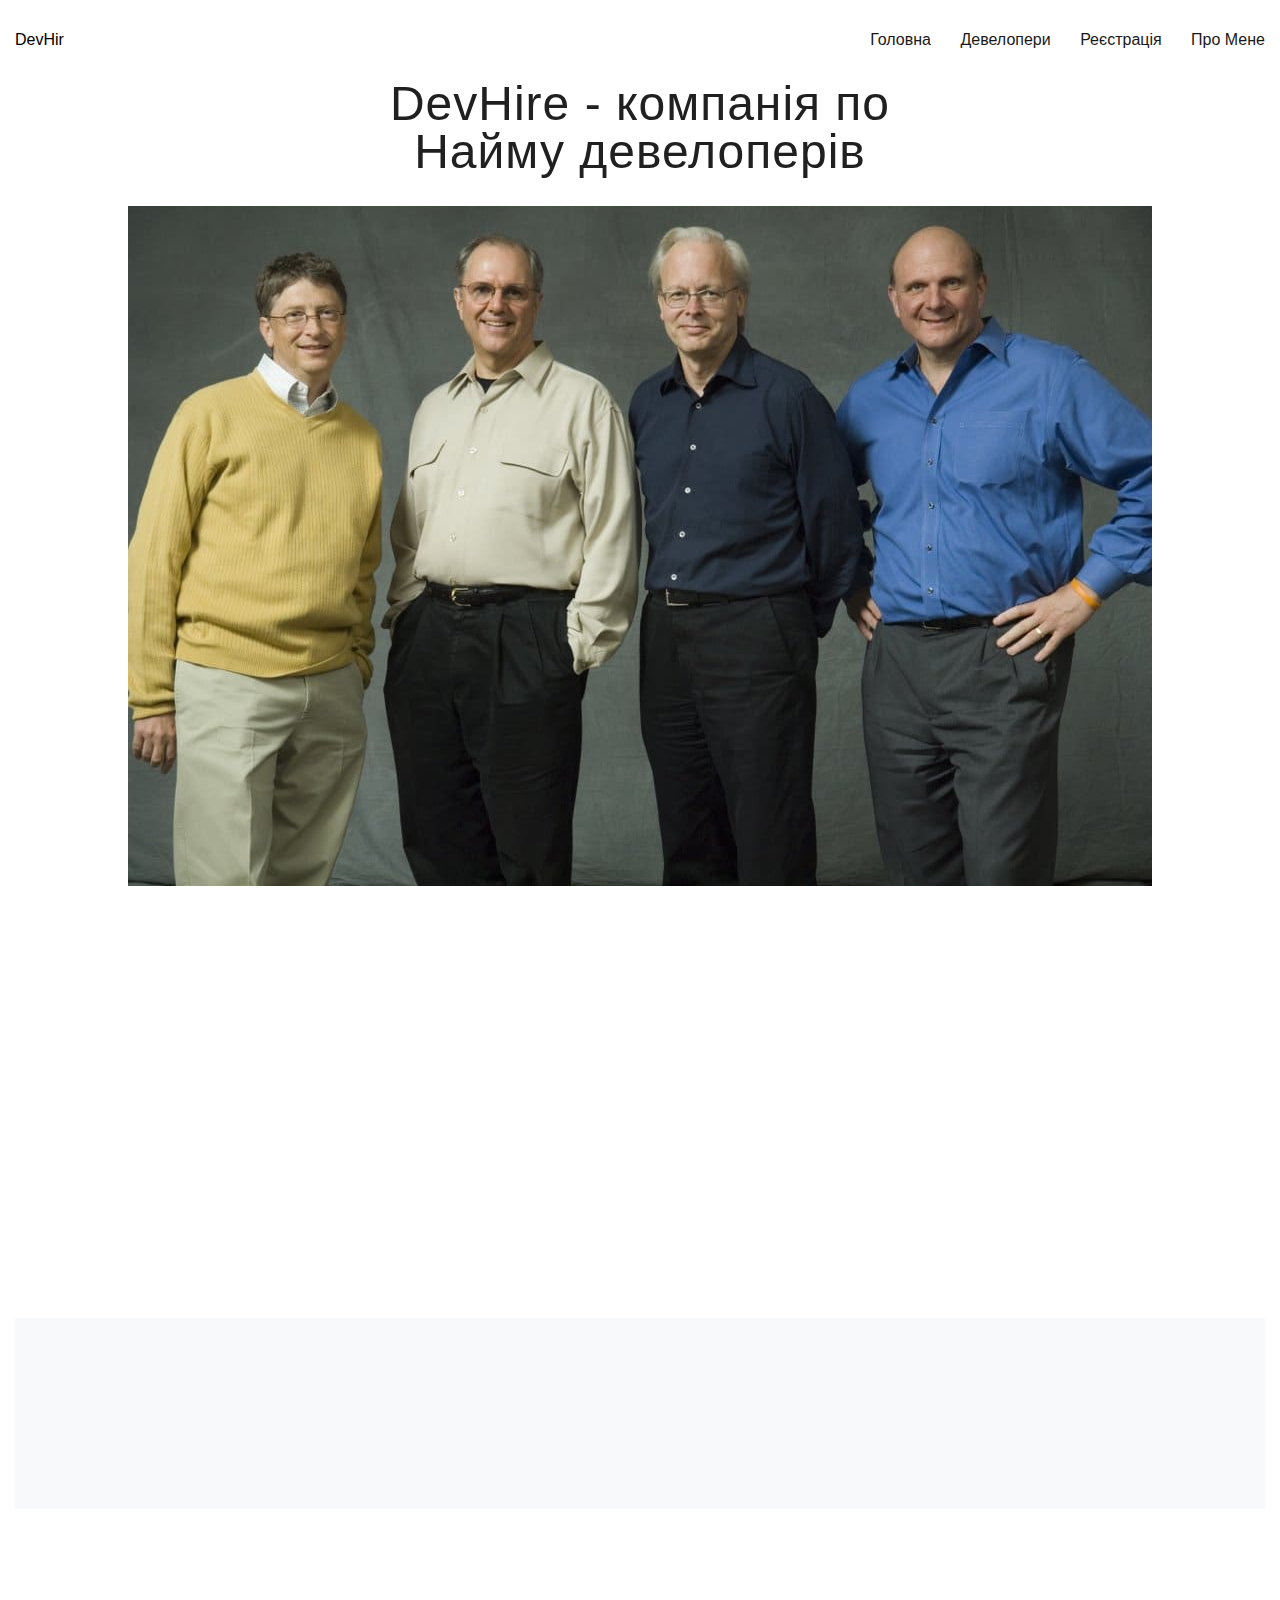
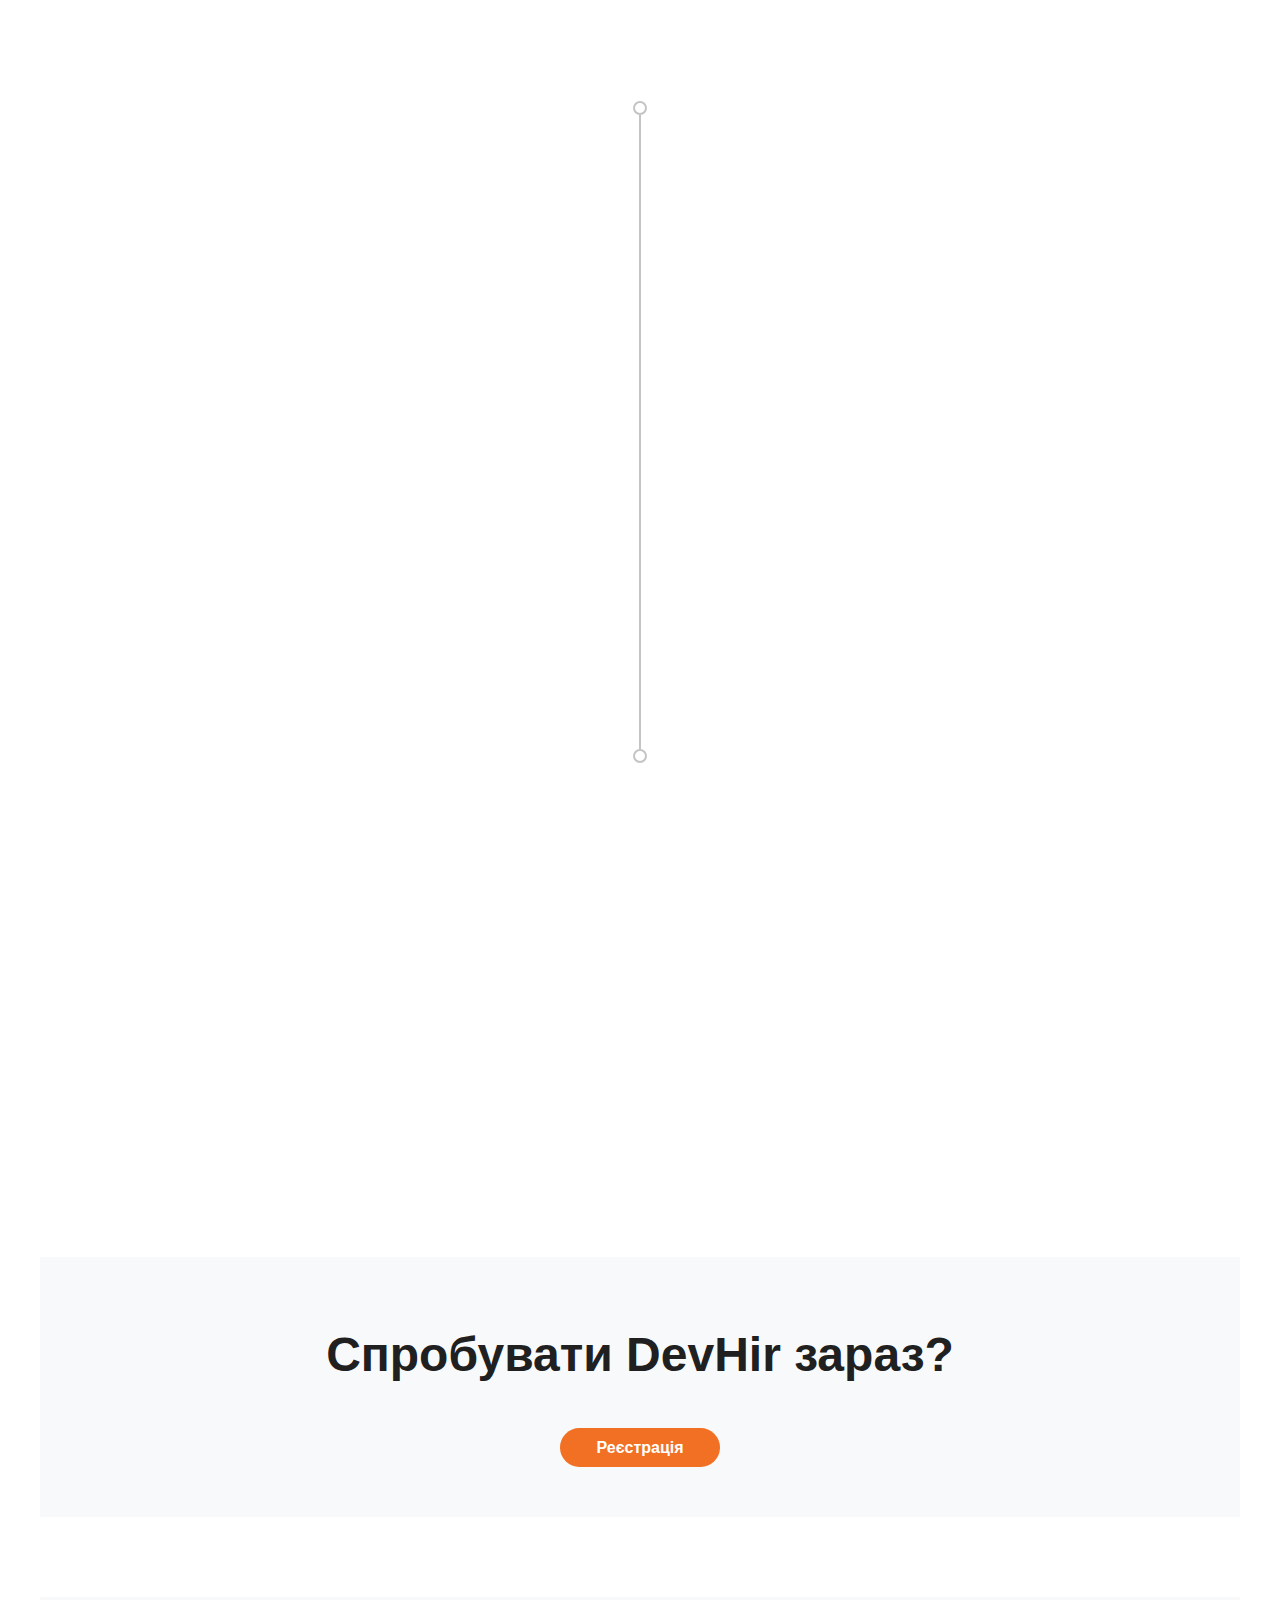
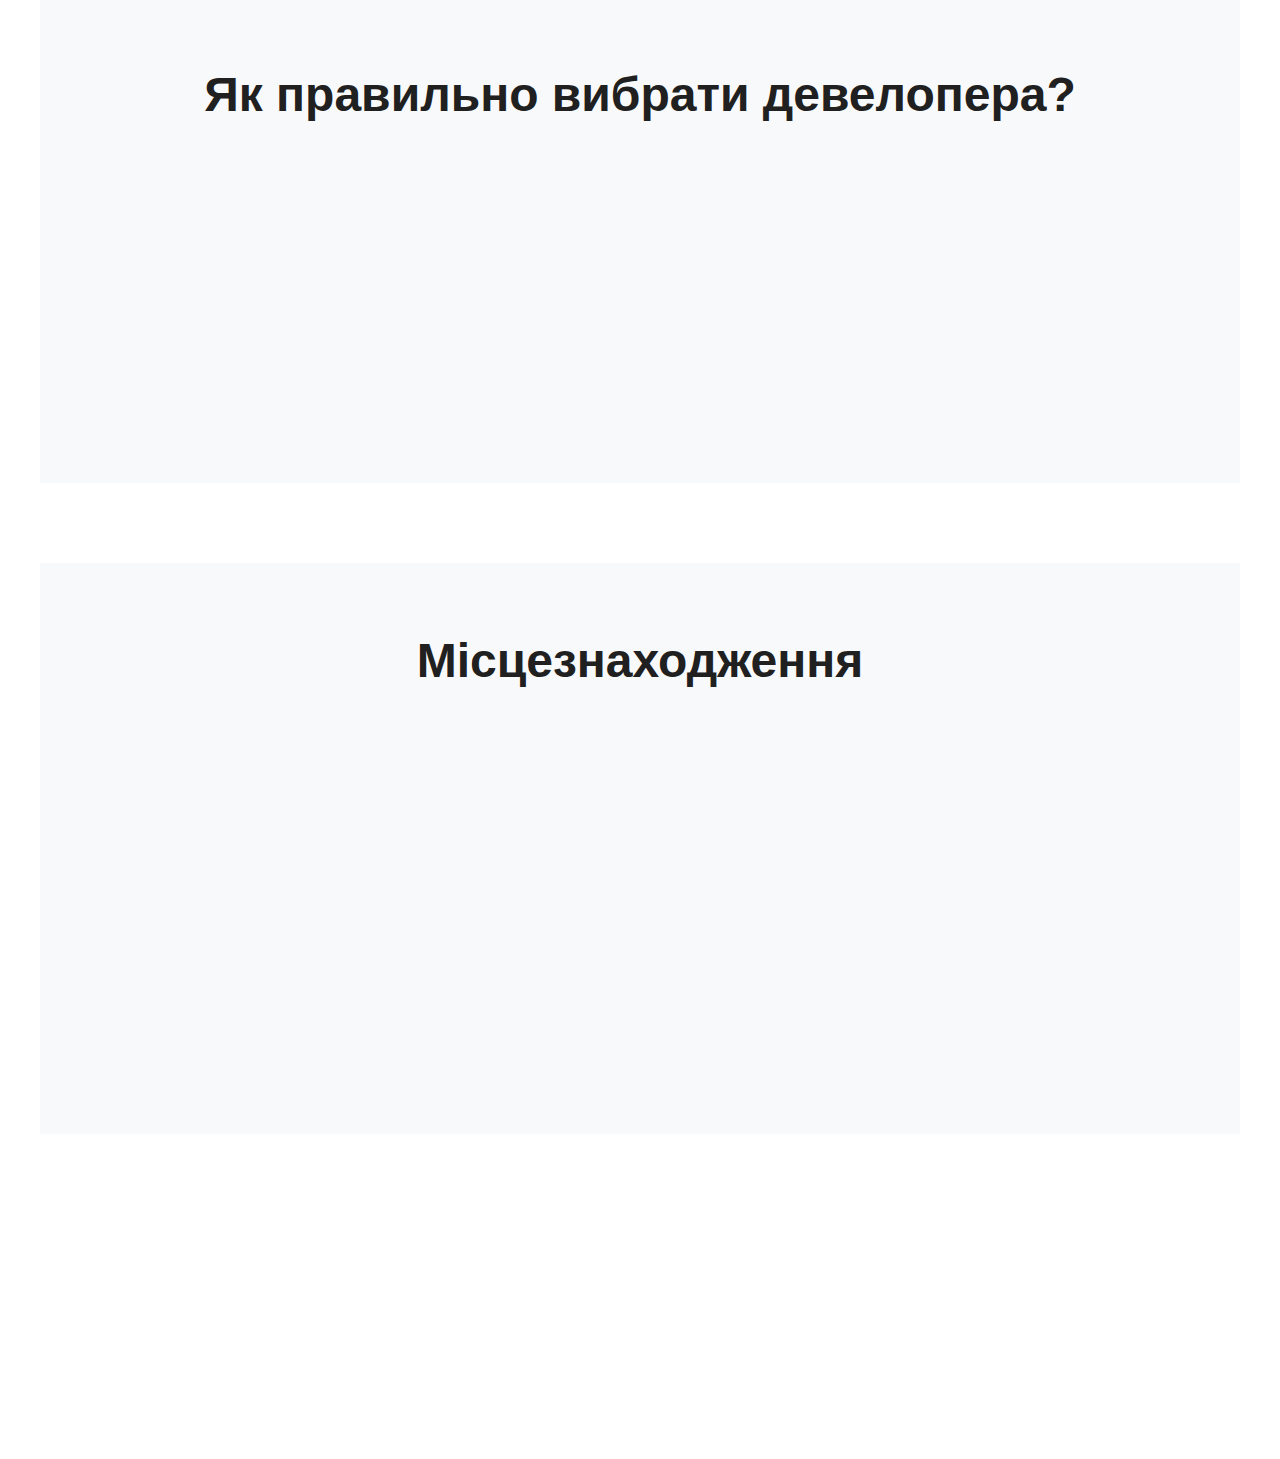
<file: index.html>
<html lang="en">
<head>
  <meta charset="UTF-8">
  <meta name="viewport" content="width=device-width, initial-scale=1.0">
  <link rel="shortcut icon" href="./images/favicon.png" type="image/png">
  <link rel="stylesheet" href="https://maxcdn.bootstrapcdn.com/bootstrap/4.0.0/css/bootstrap.min.css" integrity="sha384-Gn5384xqQ1aoWXA+058RXPxPg6fy4IWvTNh0E263XmFcJlSAwiGgFAW/dAiS6JXm" crossorigin="anonymous">
  <link href="https://unpkg.com/aos@2.3.1/dist/aos.css" rel="stylesheet">
  <link rel="stylesheet" href="https://stackpath.bootstrapcdn.com/font-awesome/4.7.0/css/font-awesome.min.css">
  <link rel="stylesheet" href="./css/reset.css">
  <link rel="stylesheet" href="./css/style.css">
  <title>DevHire</title>
</head>
<body>
  <header class="header">
    <div class="app-header" data-aos="fade-down">
      <nav class="nav">
        <span class="nav__logo"><a href="index.html">DevHir</a></span>
        <ul class="nav__list">
          <a
            href="index.html"
            class="list-item"
          >
            Головна
          </a>
          <a
            href="developers.html"
            class="list-item"
          >
            Девелопери
          </a>
          <a
            href="register.html"
            class="list-item"
          >
            Реєстрація
          </a>
          <a
            href="Information.html"
            class="list-item"
          >
          Про Мене
          </a>
        </ul>
      </nav>
    </div>
  </header>

  <div class="about">
    <section class="cover-section">
      <h2 class="cover-section__title main-title" data-aos="fade-up">
        DevHire - компанія по
        <br>
        Найму девелоперів
      </h2>
      <img
        src="./images/our-team.jpg"
        alt="Our team"
        class="cover-section__image"
      >
    </section>
    <section class="about-section" data-aos="fade-up">
      <h1 class="about-section__title section-title">
        Про нашу фірму
      </h1>
      <span class="about-section__description">
        Компанія заснована в 2010 році. Назва означає «найвищий талант», і вона була започаткована як віртуальна компанія без спеціалізованих офісів.
        Ми отримав понад 1 мільйон доларів доходу до того часу. Зараз ми переїхали до Будапешта, щоб отримати доступ до розробників програмного забезпечення
        з меншою кількістю можливостей працевлаштування, ніж у Сполучених Штатах.
      </span>
    </section>
    <section class="achievements-section">
      <h2 class="achievements-section__title section-title" data-aos="fade-up">
        <span class="bold">DevHire</span> в числах
      </h2>
      <div class="achievements-wrapper">
        <div class="achievements">
          <div class="achievement" data-aos="fade-left" data-aos-delay="150">
            <img
              src="./images/ofices.jpeg"
              alt="Offices"
              class="achievement__icon"
            >
            <p class="achievement__result">
              24
            </p>
            <p class="achievement__name">
              Офіси
            </p>
          </div>
          <div class="achievement" data-aos="fade-left" data-aos-delay="250">
            <img
              src="./images/team.jpeg"
              alt="Team"
              class="achievement__icon"
            >
            <p class="achievement__result">
              175+
            </p>
            <p class="achievement__name">
              Команд
            </p>
          </div>
          <div class="achievement" data-aos="fade-left" data-aos-delay="350">
            <img
              src="./images/clients.jpeg"
              alt="Clients"
              class="achievement__icon"
            >
            <p class="achievement__result">
              450+
            </p>
            <p class="achievement__name">
              Клієнтів
            </p>
          </div>
          <div class="achievement" data-aos="fade-left" data-aos-delay="450">
            <img
              src="./images/partners.jpg"
              alt="Partners"
              class="achievement__icon"
            >
            <p class="achievement__result">
              600+
            </p>
            <p class="achievement__name">
              Партнерів
            </p>
          </div>
          <div class="achievement" data-aos="fade-left" data-aos-delay="550">
            <img
              src="./images/developers.jpg"
              alt="Developers"
              class="achievement__icon"
            >
            <p class="achievement__result">
              12,000
            </p>
            <p class="achievement__name">
              Девелоперів
            </p>
          </div>
        </div>
      </div>
    </section>
    <section class="history-section">
      <h2 class="history-section__title section-title" data-aos="fade-up">
        Наша історія
      </h2>
      <div class="history-section__container">
        <div class="history-timeline">
          <div class="history-timeline__line"></div>
          <div class="history-timeline__item" data-aos="fade-left" data-aos-delay="150">
            <div class="timeline-year">
              2010
            </div>
            <ul class="timeline-list">
              <li class="timeline-list__item">
                <div class="item-text">
                  Заснування компанії
                </div>
              </li>
            </ul>
          </div>
          <div class="history-timeline__item history-timeline__item--right" data-aos="fade-right" data-aos-delay="250">
            <div class="timeline-year">
              2014
            </div>
            <ul class="timeline-list">
              <li class="timeline-list__item">
                <div class="item-text">
                  Першість компанії в Forbs
                </div>
              </li>
            </ul>
          </div>
          <div class="history-timeline__item" data-aos="fade-left" data-aos-delay="350">
            <div class="timeline-year">
              2017
            </div>
            <ul class="timeline-list">
              <li class="timeline-list__item">
                <div class="item-text">
                  Чисельність команди перевищила 12,000 осіб
                </div>
              </li>
            </ul>
          </div>
          <div class="history-timeline__item history-timeline__item--right" data-aos="fade-right" data-aos-delay="450">
            <div class="timeline-year">
              2019
            </div>
            <ul class="timeline-list">
              <li class="timeline-list__item">
                <div class="item-text">
                  Отримали визнання на Microsoft open presentation
                </div>
              </li>
            </ul>
          </div>
        </div>
      </div>
    </section>
    <section class="investors-section">
      <h2 class="investors-section__title section-title" data-aos="fade-up">
        Наші інвестори
      </h2>
      <div class="investors-list">
        <div class="investors-list__item" data-aos="fade-left" data-aos-delay="100">
          <img
            src="./images/combinarot.jpg"
            alt="YCombinator"
            class="company-logo"
          >
        </div>
        <div class="investors-list__item" data-aos="fade-left" data-aos-delay="200">
          <img
            src="./images/google.jpg"
            alt="Google"
            class="company-logo"
          >
        </div>
        <div class="investors-list__item" data-aos="fade-left" data-aos-delay="300">
          <img
            src="./images/apple.png"
            alt="Apple"
            class="company-logo"
          >
        </div>
      </div>
    </section>
    <section class="try-section">
      <div class="inner">
        <span class="inner__title">
          <strong>Спробувати DevHir зараз?</strong>
        </span>
        <a
          href="/register.html"
          class="build-button"
          target="_blank"
        >
          Реєстрація
        </a>
      </div>
    </section>
    <section class="try-section">
      <div class="inner">
        <span class="inner__title">
          <strong>Як правильно вибрати девелопера?</strong>
        </span>
        <iframe width="560" height="315" src="https://www.youtube.com/embed/0LDXBCNkiV8" frameborder="0" allow="accelerometer; autoplay; encrypted-media; gyroscope; picture-in-picture" allowfullscreen></iframe>
      </div>
    </section>
    <section class="try-section">
      <div class="inner">
        <span class="inner__title">
          <strong>Місцезнаходження</strong>
        </span>
        <div style="width: 100%">
          <iframe
            width="800px"
            height="400"
            src="https://maps.google.com/maps?width=100%&amp;height=600&amp;hl=en&amp;q=%D0%A3%D0%B3%D0%BE%D1%80%D1%89%D0%B8%D0%BD%D0%B0+(DevHir)&amp;ie=UTF8&amp;t=&amp;z=7&amp;iwloc=B&amp;output=embed"
            frameborder="0"
            scrolling="no"
            marginheight="0"
            marginwidth="0">
              <a href="https://www.maps.ie/draw-radius-circle-map/">km radius map</a>
          </iframe>
        </div>
      </div>
    </section>
  </div>

  <footer class="footer">
    <div class="app-footer" data-aos="fade-up">
      <div class="app-footer__social">
        <i class="fa fa-facebook"></i>
        <i class="fa fa-twitter"></i>
        <i class="fa fa-google"></i>
      </div>
      <span>
        ©2020 DevHir
      </span>
    </div>
  </footer>

  <script src="https://maxcdn.bootstrapcdn.com/bootstrap/4.0.0/js/bootstrap.min.js" integrity="sha384-JZR6Spejh4U02d8jOt6vLEHfe/JQGiRRSQQxSfFWpi1MquVdAyjUar5+76PVCmYl" crossorigin="anonymous"></script>
  <script src="https://unpkg.com/aos@2.3.1/dist/aos.js"></script>
</body>

<script>
  AOS.init();
</script>
</file>
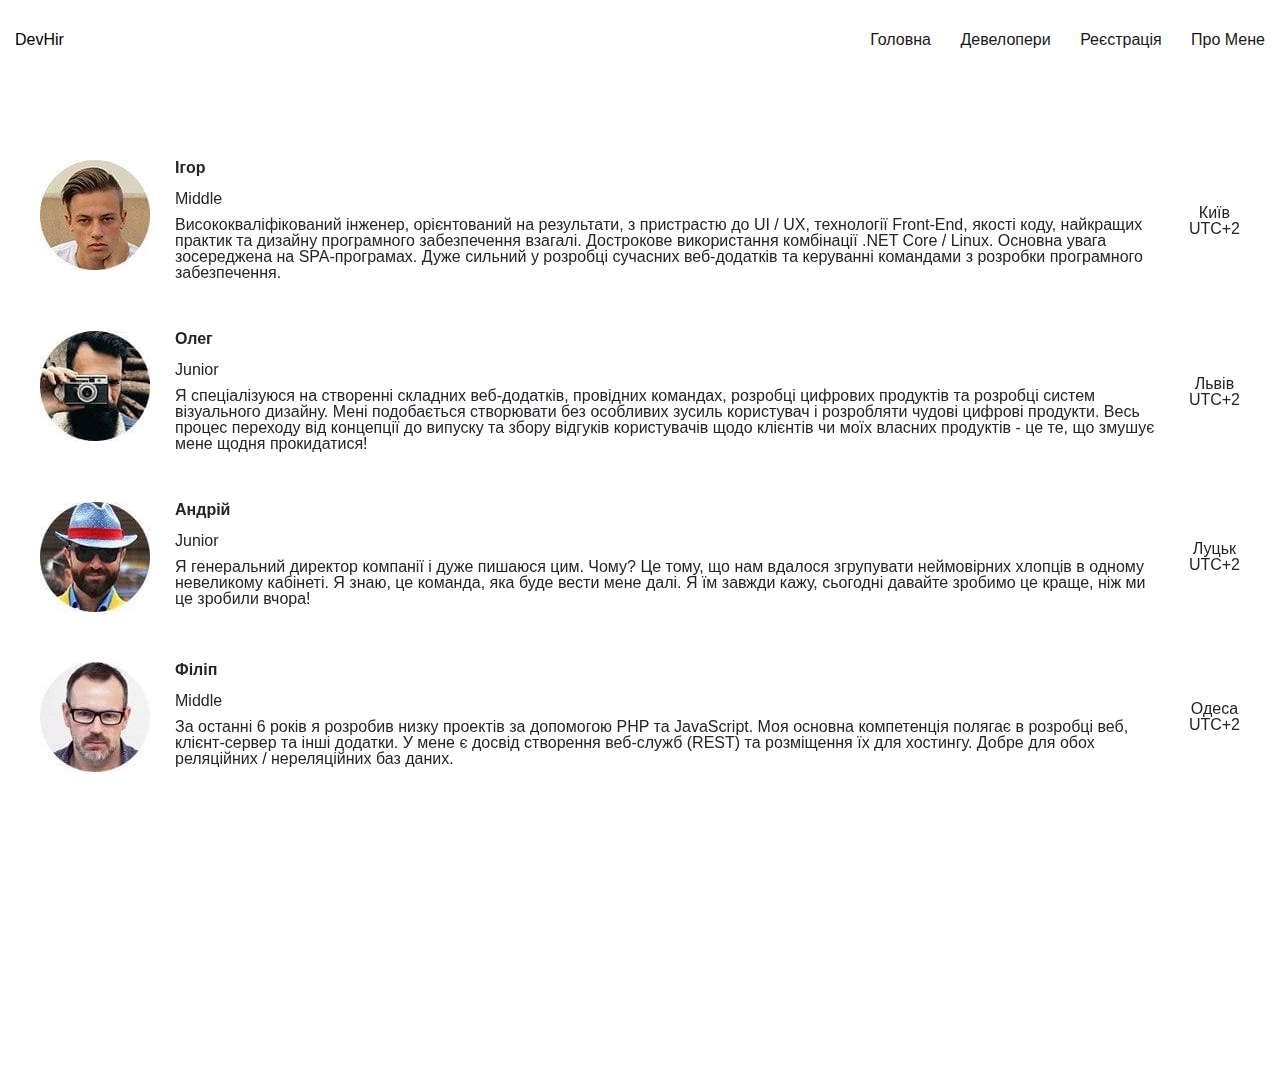
<file: developers.html>
<html lang="en">
<head>
  <meta charset="UTF-8">
  <meta name="viewport" content="width=device-width, initial-scale=1.0">
  <link rel="shortcut icon" href="./images/favicon.png" type="image/png">
  <link rel="stylesheet" href="https://maxcdn.bootstrapcdn.com/bootstrap/4.0.0/css/bootstrap.min.css" integrity="sha384-Gn5384xqQ1aoWXA+058RXPxPg6fy4IWvTNh0E263XmFcJlSAwiGgFAW/dAiS6JXm" crossorigin="anonymous">
  <link href="https://unpkg.com/aos@2.3.1/dist/aos.css" rel="stylesheet">
  <link rel="stylesheet" href="https://stackpath.bootstrapcdn.com/font-awesome/4.7.0/css/font-awesome.min.css">
  <link rel="stylesheet" href="./css/reset.css">
  <link rel="stylesheet" href="./css/style.css">
  <link rel="stylesheet" href="./css/developers.css">
  <title>DevHire</title>
</head>
<body>
  <header class="header">
    <div class="app-header" data-aos="fade-down">
      <nav class="nav">
        <span class="nav__logo"><a href="index.html">DevHir</a></span>
        <ul class="nav__list">
          <a
            href="index.html"
            class="list-item"
          >
            Головна
          </a>
          <a
            href="developers.html"
            class="list-item"
          >
            Девелопери
          </a>
          <a
            href="register.html"
            class="list-item"
          >
            Реєстрація
          </a>
          <a
          href="Information.html"
          class="list-item"
          >
          Про Мене
         </a>
        </ul>
      </nav>
    </div>
  </header>

  <div class="developers-card">
    <div class="developer-card" data-aos="fade-top" data-aos-delay="150">
      <div class="left-box">
        <img src="./images/dev-1.jpg" alt="dev1" class="left-box__image">
      </div>
      <div class="center-box">
        <p class="developer__name">Ігор</p>
        <p class="developer__senjority">Middle</p>
        <p class="developer__description">
          Висококваліфікований інженер, орієнтований на результати, з пристрастю до UI / UX, технології Front-End, якості коду, найкращих практик та дизайну програмного забезпечення взагалі.
          Дострокове використання комбінації .NET Core / Linux. Основна увага зосереджена на SPA-програмах. Дуже сильний у розробці сучасних веб-додатків та керуванні командами з
          розробки програмного забезпечення.
        </p>
      </div>
      <div class="right-box">
        <p class="developer__local">Київ</p>
        <p class="developer__timezone">UTC+2</p>
      </div>
    </div>

    <div class="developer-card" data-aos="fade-top" data-aos-delay="300">
      <div class="top-box">
        <img src="./images/dev-2.jpg" alt="dev2" class="left-box__image">
      </div>
      <div class="center-box">
        <p class="developer__name">Олег</p>
        <p class="developer__senjority">Junior</p>
        <p class="developer__description">
          Я спеціалізуюся на створенні складних веб-додатків, провідних командах, розробці цифрових продуктів та розробці систем візуального дизайну.
          Мені подобається створювати без особливих зусиль користувач і розробляти чудові цифрові продукти. Весь процес переходу від концепції до випуску та збору
          відгуків користувачів щодо клієнтів чи моїх власних продуктів - це те, що змушує мене щодня прокидатися!
        </p>
      </div>
      <div class="right-box">
        <p class="developer__local">Львів</p>
        <p class="developer__timezone">UTC+2</p>
      </div>
    </div>

    <div class="developer-card" data-aos="fade-top" data-aos-delay="450">
      <div class="left-box">
        <img src="./images/dev-3.jpg" alt="dev3" class="left-box__image">
      </div>
      <div class="center-box">
        <p class="developer__name">Андрій</p>
        <p class="developer__senjority">Junior</p>
        <p class="developer__description">
          Я генеральний директор компанії і дуже пишаюся цим. Чому? Це тому, що нам вдалося згрупувати неймовірних хлопців в одному невеликому кабінеті.
          Я знаю, це команда, яка буде вести мене далі. Я їм завжди кажу, сьогодні давайте зробимо це краще, ніж ми це зробили вчора!
        </p>
      </div>
      <div class="right-box">
        <p class="developer__local">Луцьк</p>
        <p class="developer__timezone">UTC+2</p>
      </div>
    </div>

    <div class="developer-card" data-aos="fade-top" data-aos-delay="600">
      <div class="left-box">
        <img src="./images/dev-4.jpg" alt="dev4" class="left-box__image">
      </div>
      <div class="center-box">
        <p class="developer__name">Філіп</p>
        <p class="developer__senjority">Middle</p>
        <p class="developer__description">
          За останні 6 років я розробив низку проектів за допомогою PHP та JavaScript. Моя основна компетенція полягає в розробці веб, клієнт-сервер та інші додатки.
          У мене є досвід створення веб-служб (REST) та розміщення їх для хостингу. Добре для обох реляційних / нереляційних баз даних.
        </p>
      </div>
      <div class="right-box">
        <p class="developer__local">Одеса</p>
        <p class="developer__timezone">UTC+2</p>
      </div>
    </div>
  </div>

  <footer class="footer">
    <div class="app-footer" data-aos="fade-up">
      <div class="app-footer__social">
        <i class="fa fa-facebook"></i>
        <i class="fa fa-twitter"></i>
        <i class="fa fa-google"></i>
      </div>
      <span>
        ©2020 DevHir
      </span>
    </div>
  </footer>
  
  <script src="https://maxcdn.bootstrapcdn.com/bootstrap/4.0.0/js/bootstrap.min.js" integrity="sha384-JZR6Spejh4U02d8jOt6vLEHfe/JQGiRRSQQxSfFWpi1MquVdAyjUar5+76PVCmYl" crossorigin="anonymous"></script>
  <script src="https://unpkg.com/aos@2.3.1/dist/aos.js"></script>
</body>

<script>
  AOS.init();
</script>
</file>
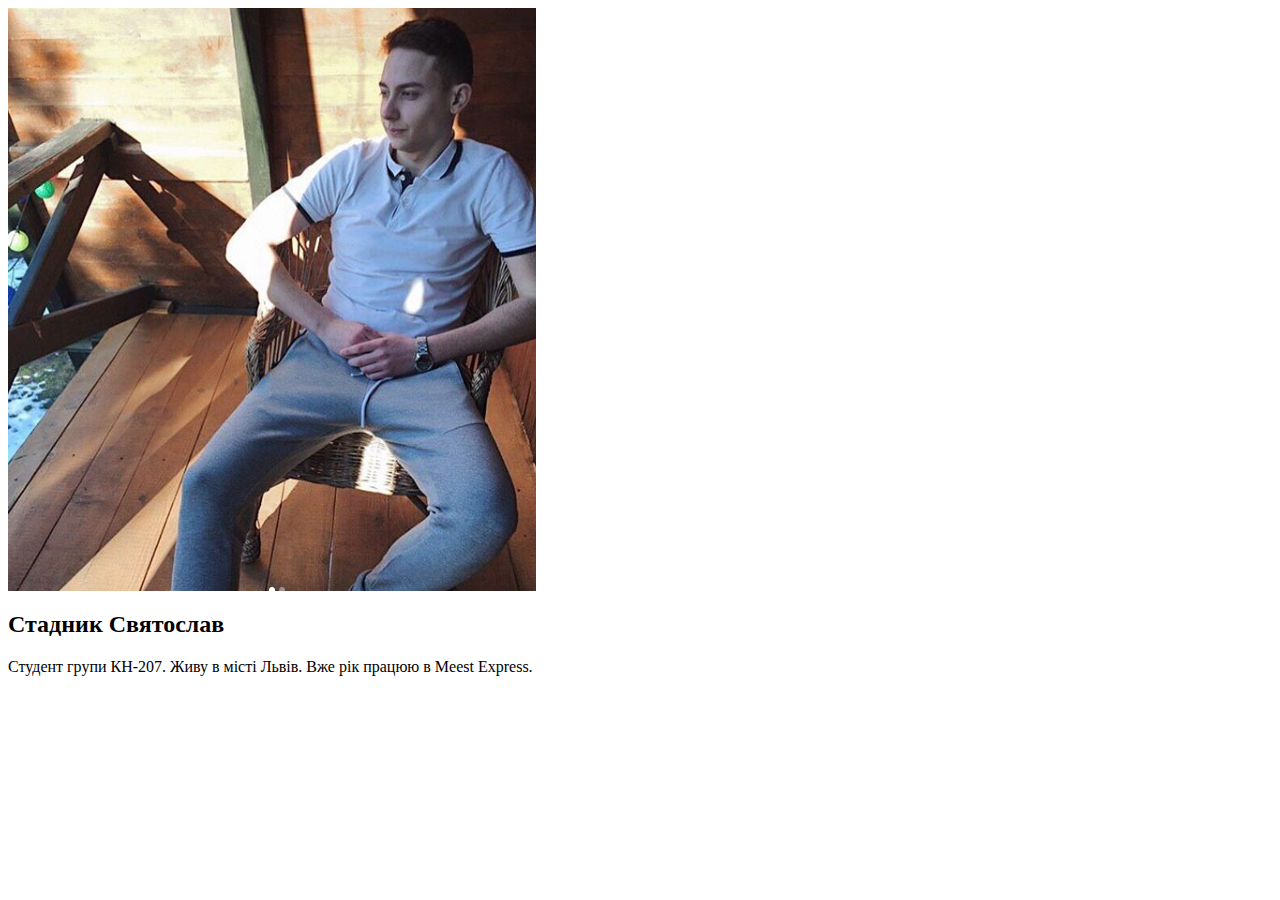
<file: Information.html>
<html lang="en">
<head>
  <meta charset="UTF-8">
  <meta name="viewport" content="width=device-width, initial-scale=1.0">
  <link rel="shortcut icon" href="./images/favicon.png" type="image/png">
  <title>Про мене</title>
</head>
<body>
  <div class="my-information">
    <img src="./images/myimage.png" alt="Sviat">
    <h2 class="my-information__title">
      Стадник Святослав
    </h2>
    <span class="my-information__description">
      Студент групи КН-207. Живу в місті Львів. Вже рік працюю в Meest Express.
    </span>
  </div>
</body>
</html>

<style>

</style>
</file>
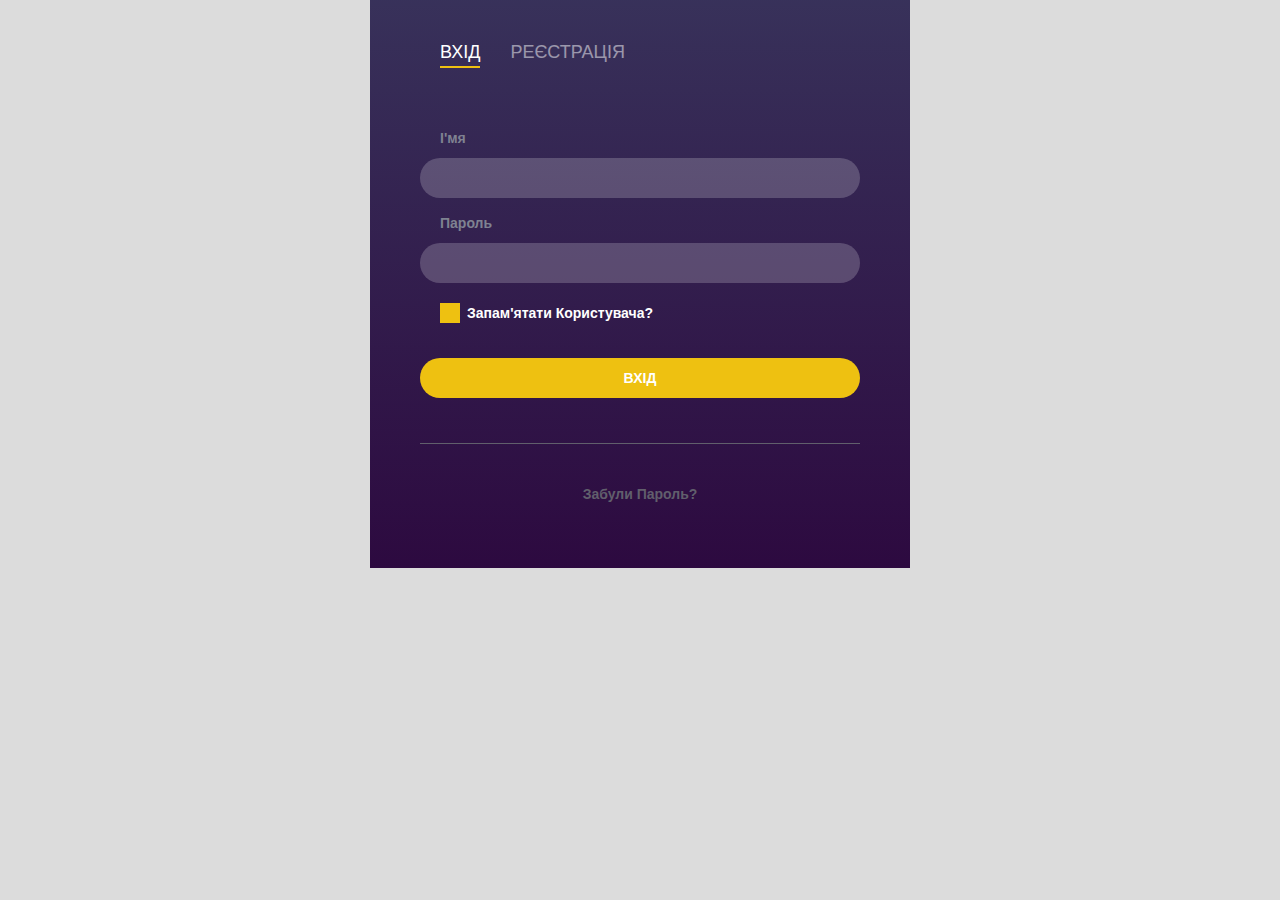
<file: register.html>
<html lang="en">
<head>
  <meta charset="UTF-8">
  <meta name="viewport" content="width=device-width, initial-scale=1.0">
  <link rel="shortcut icon" href="./images/favicon.png" type="image/png">
  <link rel="stylesheet" href="https://maxcdn.bootstrapcdn.com/bootstrap/4.0.0/css/bootstrap.min.css" integrity="sha384-Gn5384xqQ1aoWXA+058RXPxPg6fy4IWvTNh0E263XmFcJlSAwiGgFAW/dAiS6JXm" crossorigin="anonymous">
  <link href="https://unpkg.com/aos@2.3.1/dist/aos.css" rel="stylesheet">
  <link rel="stylesheet" href="https://cdnjs.cloudflare.com/ajax/libs/twitter-bootstrap/3.3.7/css/bootstrap.min.css" />
  <link rel="stylesheet" href="./css/register.css">
  <title>Реєстрація</title>
</head>
<body style="background: gainsboro;">
  <div class="container">
    <div class="row">
      <div class="col-md-offset-3 col-md-6">
        <div class="tab" role="tabpanel">
          <ul class="nav nav-tabs" role="tablist">
            <li role="presentation" class="active"><a href="#Section1" aria-controls="home" role="tab" data-toggle="tab">Вхід</a></li>
            <li role="presentation"><a href="#Section2" aria-controls="profile" role="tab" data-toggle="tab">Реєстрація</a></li>
          </ul>
          <div class="tab-content tabs">
            <div role="tabpanel" class="tab-pane fade in active" id="Section1">
              <form class="form-horizontal">
                <div class="form-group">
                  <label for="exampleInputEmail1">і'мя</label>
                  <input type="email" class="form-control" id="exampleInputEmail1">
                </div>
                <div class="form-group">
                  <label for="exampleInputPassword1">пароль</label>
                  <input type="password" class="form-control" id="exampleInputPassword1">
                </div>
                <div class="form-group">
                <div class="main-checkbox">
                  <input value="None" id="checkbox1" name="check" type="checkbox">
                  <label for="checkbox1"></label>
                </div>
                  <span class="text">запам'ятати користувача?</span>
                </div>
                <div class="form-group">
                  <button type="submit" class="btn btn-default">Вхід</button>
                </div>
                <div class="form-group forgot-pass">
                  <button type="submit" class="btn btn-default">забули пароль?</button>
                </div>
              </form>
            </div>
          <div role="tabpanel" class="tab-pane fade" id="Section2">
            <form class="form-horizontal">
              <div class="form-group">
                <label for="exampleInputEmail1">Ім'я</label>
                <input type="text" class="form-control" id="exampleInputEmail1">
              </div>
              <div class="form-group">
                <label for="exampleInputEmail1">Прізвище</label>
                <input type="text" class="form-control" id="exampleInputEmail1">
              </div>
              <div class="form-group">
                <label for="exampleInputEmail1">Емейл</label>
                <input type="email" class="form-control" id="exampleInputEmail1">
              </div>
              <div class="form-group">
                <label for="exampleInputPassword1">Пароль</label>
                <input type="password" class="form-control" id="exampleInputPassword1">
              </div>
              <div class="form-group">
                <button type="submit" class="btn btn-default">Реєстрація</button>
              </div>
            </form>
          </div>
        </div>
      </div>
    </div>
  </div>
  </div>
   <script src="https://cdnjs.cloudflare.com/ajax/libs/jquery/3.1.1/jquery.min.js"></script>
  <script src="https://cdnjs.cloudflare.com/ajax/libs/twitter-bootstrap/3.3.7/js/bootstrap.min.js"></script>
</body>
</html>
</file>
<file: css/style.css>
/* HEADER */
.app-header {
  background-color: #fff;
}

.app-header .nav {
  max-width: 1440px;
  height: 80px;
  display: flex;
  justify-content: space-between;
  padding-right: 15px;
  padding-left: 15px;
  margin: 0 auto;
  align-items: center;
}

.nav__logo a {
  text-decoration: none;
  color: #000;

}

.nav__logo a:hover {
  color: #ad6565;
  text-decoration: none;
}
.nav__list {
  margin: 0;
}

.list-item {
  color: #191919;
  transition: color .3s ease;
}

.list-item:hover {
  color: #ad6565;
  text-decoration: none;
}

.list-item:nth-child(1),
.list-item:nth-child(2),
.list-item:nth-child(3) {
  margin-right: 25px;
}
/* HEADER */

.cover-section {
  display: flex;
  flex-direction: column;
  align-items: center;
  margin-bottom: 70px;
}

.cover-section__title {
  font-size: 48px;
  margin-top: 55px;
  margin-bottom: 30px;
  font-weight: 500;
  text-align: center;
  letter-spacing: 1px;
  color: #202020;
}

.main-title {
  margin-top: 0;
}

.about-section {
  display: flex;
  flex-direction: column;
  max-width: 1380px;
  margin: 0 auto;
  align-items: center;
  margin-bottom: 90px;
}

.about-section__title {
  padding-bottom: 15px;
  margin: 0;
}

.about-section__description {
  max-width: 800px;
  font-size: 16px;
  line-height: 30px;
  text-align: center;
  color: #202020;
}

.achievements-section {
  display: flex;
  flex-direction: column;
  margin: 0 auto;
  margin-bottom: 25px;
  padding-right: 15px;
  padding-left: 15px;
}

.achievements-section__title {
  padding-bottom: 25px;
  margin: 0;
  background: white;
}

.achievements-wrapper {
  display: flex;
  background: #f8f9fa;
  justify-content: center;
  margin-bottom: 80px;
}

.achievements {
  display: flex;
}

.achievement {
  display: flex;
  flex-direction: column;
  justify-content: center;
  align-items: center;
  margin-top: 40px;
  margin-bottom: 25px;
}

.achievement:not(:last-child) {
  padding-right: 145px;
}

.achievement__icon {
  width: 45px;
  padding-bottom: 7px;
}

.achievement__result {
  font-weight: 500;
  font-size: 48px;
  line-height: 47px;
  text-align: center;
}

.achievement__name {
  margin-top: 5px;
  font-size: 18px;
  line-height: 22px;
  text-align: center;
}

.history-section {
  margin-bottom: 122px;
}

.history-section__title {
  margin-bottom: 45px;
}

.history-section__container {
  max-width: 860px;
  margin: auto;
}

.history-timeline {
  position: relative;
  padding-top: 110px;
  padding-bottom: 70px;
}

.history-timeline__line {
  position: absolute;
  top: 0;
  bottom: 0;
  left: 50%;
  transform: translateX(-50%);
  width: 2px;
  background-color: #c4c4c4;
}

.history-timeline__line:before {
  content: '';
  display: block;
  position: absolute;
  top: -14px;
  left: -6px;
  width: 14px;
  height: 14px;
  border: 2px solid #c4c4c4;
  border-radius: 50%;
}

.history-timeline__line:after {
  content: '';
  display: block;
  position: absolute;
  bottom: -14px;
  left: -6px;
  width: 14px;
  height: 14px;
  border: 2px solid #c4c4c4;
  border-radius: 50%;
}

.history-timeline__item {
  width: 50%;
}

.history-timeline__item:not(:last-child) {
  margin-bottom: 10px;
}

.history-timeline__item--right {
  margin-left: 50%;
}

.timeline-year {
  text-align: left !important;
  padding-left: 55px;
}

.timeline-list {
  display: flex;
  padding-left: 30px;
}

.timeline-year {
  font-size: 57px;
  font-weight: 500;
  line-height: 20px;
  text-align: right;
  padding-right: 55px;
  color: #000;
  border-bottom: 16px solid rgba(1, 132, 143, 0.2);
  margin-bottom: 25px;
}

.timeline-list__item {
  display: flex;
  font-size: 18px;
  line-height: 24px;
  color: #000;
  margin-bottom: 15px;
}

.timeline-list:before {
  content: "\2022";
  width: 8px;
  color: #f27023;
  margin-top: 5px;
  margin-right: 5px;
  font-weight: 700;
  display: block;
}

.founder-item:not(:last-child) {
  margin-right: 35px;
}

.founder-item__photo {
  border-radius: 4px;
}

.founder-item__name {
  display: flex;
  padding-top: 20px;
  padding-bottom: 10px;
  font-size: 32px;
  font-weight: 500;
  line-height: 32px;
  margin: 0;
  color: #000;
}

.founder-item__name:hover {
  cursor: pointer;
  text-decoration: underline;
}

.founder-item__role {
  font-size: 24px;
  line-height: 32px;
}

.press-section {
  display: flex;
  flex-direction: column;
  max-width: 1380px;
  margin: 0 auto;
  align-items: center;
}

.press-section__title {
  margin-bottom: 40px;
}

.articles-container {
  display: flex;
  flex-wrap: wrap;
  justify-content: space-between;
  max-width: 1200px;
}

.articles-item {
  max-width: 375px;
  display: flex;
  flex-direction: column;
  margin-bottom: 80px;
  justify-content: center;
  margin-right: 35px;
}

.articles-item__image {
  margin-bottom: 20px;
}

.articles-item__description {
  font-size: 18px;
  line-height: 26px;
  color: #000;
}

.articles-item__description :hover {
  text-decoration: underline;
}

.articles-item__link {
  display: flex;
  margin-top: 10px;
  align-items: center;
  font-size: 16px;
  line-height: 24px;
  cursor: pointer;
  color: #000;
  font-weight: bold;
}

.left-box__image {
  transition: transform .3s ease;
}

.left-box__image:hover {
  transform: scale(1.1);
}

.articles-item__link:hover {
  text-decoration: underline;
}

.arrow-icon:hover {
  transform: translateX(10px);
}

.investors-section__title {
  margin-left: 50px;
  margin-bottom: 30px;
}

.investors-list {
  display: flex;
  justify-content: center;
  align-items: center;
}

.company-logo {
  max-width: 350px;
  max-height: 220px;
  padding: 15px;
  transition: transform .5s ease;
}

.company-logo:hover {
  transform: scale(1.1);
}


.investors-list__item {
  display: flex;
  justify-content: center;
  align-items: center;
  width: 375px;
}

.try-section {
  display: flex;
  max-width: 1200px;
  margin: 80px auto;
  justify-content: center;
  background: #f8f9fa;
}

.inner {
  display: flex;
  flex-direction: column;
  align-items: center;
}

.inner__title {
  padding-top: 70px;
  padding-bottom: 45px;
  font-weight: bold;
  font-size: 48px;
  line-height: 56px;
  text-align: center;
  color: #202020;
}

.build-button {
  width: 160px;
  padding: 13px 25px;
  margin-bottom: 50px;
  border-radius: 95px;
  text-align: center;
  color: #fff;
  font-weight: bold;
  font-size: 16px;
  line-height: 13px;
  background-image: linear-gradient(to left, #f27023 50%, #f27023, #fbd4a2 0, #fbd4a2 50%);
  background-size: 200%;
  background-position-x: 100%;
  transition: background 0.6s ease-out;
}

.build-button:hover {
  color: #202020;
  background-position-x: 0;
}

.section-title {
  font-weight: normal;
  font-size: 48px;
  line-height: 56px;
  text-align: center;
  letter-spacing: 1px;
}

.bold {
  font-weight: 500;
}

.arrow-icon {
  margin-left: 5px;
  transition: transform 0.5s ease;
}

/* FOOTER */
.app-footer {
  display: flex;
  flex-direction: column;
  align-items: center;
  padding-top: 3rem;
  padding-bottom: 3rem;
}

.app-footer i {
  margin-right: 1rem;
}

.app-footer__social {
  margin-bottom: 1rem;
}
/* FOOTER */

@media (max-width: 1200px) {
  .achievement:not(:last-child) {
    padding-right: 85px;
  }

  .press-section {
    margin-right: 20px;
    margin-left: 20px;
  }

  .articles-container {
    justify-content: center;
  }

  .investors-list {
    margin-right: 20px;
    margin-left: 20px;
  }

  .investors-list__item:not(:last-child) {
    margin-right: 35px;
  }

  .try-section {
    margin: 80px 20px;
  }
}

@media (max-width: 992px) {
  .cover-section {
    margin-bottom: 40px;
  }

  .cover-section__title {
    margin-bottom: 20px;
    margin-top: 0;
    font-size: 40px;
    line-height: 44px;
  }

  .about-section {
    margin-bottom: 55px;
    padding-right: 15px;
    padding-left: 15px;
  }

  .about-section__description {
    max-width: 570px;
  }

  .achievement:not(:last-child) {
    padding-right: 65px;
  }

  .achievement__result {
    font-size: 28.8px;
    line-height: 28px;
  }

  .achievement__name {
    font-size: 12px;
    line-height: 13px;
  }

  .history-section__container {
    padding-left: 15px;
    padding-right: 15px;
  }

  .history-timeline {
    padding-top: 0;
    padding-bottom: 0;
  }

  .history-timeline__line {
    display: none;
  }

  .history-timeline__item {
    width: 100%;
  }

  .history-timeline__item:not(:last-child) {
    margin-bottom: 40px;
  }

  .history-timeline__item--right {
    margin-left: 0;
  }

  .timeline-year {
    padding-left: 0;
  }

  .timeline-list {
    padding-left: 0;
  }

  .timeline-year {
    text-align: left;
  }

  .founder-item:not(:last-child) {
    margin-right: 20px;
  }

  .founder-item__name {
    padding-top: 10px;
    padding-bottom: 0;
    font-size: 28px;
    line-height: 32px;
  }

  .founder-item__role {
    margin-bottom: 30px;
    font-size: 20px;
    line-height: 28px;
  }

  .articles-item {
    max-width: 340px;
    margin-right: 35px;
  }

  .articles-item:nth-child(3n) {
    margin-right: 0;
  }

  .investors-section__title {
    margin-right: 25px;
  }

  .inner__title {
    padding-bottom: 30px;
    font-size: 40px;
    line-height: 48px;
  }
}

@media (max-width: 768px) {
  .cover-section__image {
    max-width: 500px;
  }
  
  .achievement__icon {
    width: 30px;
  }

  .company-logo {
    max-width: 200px;
  }

  .articles-item {
    margin-right: 10px;
    margin-left: 10px;
  }
}

@media (max-width: 600px) {
  .cover-section__title {
    font-size: 28px;
    line-height: 32px;
  }

  .about-section__title  {
    padding-bottom: 10px;
  }

  .achievements {
    flex-direction: column;
  }

  .achievement {
    margin-bottom: 0;
  }

  .achievement:not(:last-child) {
    padding-right: 0;
  }

  .achievement__icon {
    width: 45px;
  }

  .achievement__result {
    font-size: 48px;
    line-height: 47px;
  }

  .achievement__name {
    font-size: 18px;
    line-height: 22px;
  }

  .founder-item:not(:last-child) {
    margin-right: 0;
  }

  .press-section__title {
    margin-bottom: 20px;
  }

  .articles-container {
    margin-left: 0;
  }

  .articles-item {
    margin-bottom: 50px;
  }

  .investors-section__title {
    margin-bottom: 45px;
    margin-left: 0;
  }

  .investors-list__item {
    max-width: 290px;
  }

  .investors-list__item:not(:last-child) {
    flex-direction: column;
    padding-right: 30px;
    padding-left: 30px;
  }

  .try-section {
    margin: 80px 15px;
  }

  .inner__title {
    font-size: 32px;
    line-height: 40px;
  }

  .section-title {
    font-size: 30px;
    line-height: 36px;
  }
}
</file>
<file: css/developers.css>
.developers-card {
  max-width: 1200px;
  margin: 0 auto;
  margin-top: 80px;
}

.developer-card {
  display: flex;
  margin-bottom: 50px;
}

.center-box {
  margin-left: 25px;
  margin-right: 25px;
}

.developer__name {
  margin-bottom: 15px;
  font-weight: 900;
}

.developer__senjority {
  margin-bottom: 10px;
}

.right-box {
  display: flex;
  flex-direction: column;
  align-items: center;
  justify-content: center;
}
</file>
<file: css/register.css>
a:hover,a:focus{
  outline: none;
  text-decoration: none;
}

.tab{
  background: #200122;
  background: -webkit-linear-gradient(to bottom, #6f0000, #200122);
  background: linear-gradient(to bottom, #6f0000, #200122);
  padding: 40px 50px;
  position: relative;
}

.tab:before{
  content: "";
  width: 100%;
  height: 100%;
  display: block;
  position: absolute;
  top: 0;
  left: 0;
  background: linear-gradient(#2e3a6a,#2f0b45);
  opacity: 0.85;
}

.tab .nav-tabs{
 border-bottom: none;
 padding: 0 20px;
 position: relative;
}

.tab .nav-tabs li{ margin: 0 30px 0 0; }
.tab .nav-tabs li a{
  font-size: 18px;
  color: #fff;
  border-radius: 0;
  text-transform: uppercase;
  background: transparent;
  padding: 0;
  margin-right: 0;
  border: none;
  border-bottom: 2px solid transparent;
  opacity: 0.5;
  position: relative;
  transition: all 0.5s ease 0s;
}

.tab .nav-tabs li a:hover{ background: transparent; }
.tab .nav-tabs li.active a,
.tab .nav-tabs li.active a:focus,
.tab .nav-tabs li.active a:hover{
  border: none;
  background: transparent;
  opacity: 1;
  border-bottom: 2px solid #eec111;
  color: #fff;
}

.tab .tab-content{
 padding: 20px 0 0 0;
  margin-top: 40px;
  background: transparent;
  z-index: 1;
  position: relative;
}

.form-bg{ background: #ddd; }
.form-horizontal .form-group{
  margin: 0 0 15px 0;
  position: relative;
}

.form-horizontal .form-control{
  height: 40px;
  background: rgba(255,255,255,0.2);
  border: none;
  border-radius: 20px;
  box-shadow: none;
  padding: 0 20px;
  font-size: 14px;
  font-weight: bold;
  color: #fff;
  transition: all 0.3s ease 0s;
}

.form-horizontal .form-control:focus{
  box-shadow: none;
  outline: 0 none;
}
.form-horizontal .form-group label{
  padding: 0 20px;
  color: #7f8291;
  text-transform: capitalize;
  margin-bottom: 10px;
}

.form-horizontal .main-checkbox{
  width: 20px;
  height: 20px;
  background: #eec111;
  float: left;
  margin: 5px 0 0 20px;
  border: 1px solid #eec111;
  position: relative;
}
.form-horizontal .main-checkbox label{
  width: 20px;
  height: 20px;
  position: absolute;
  top: 0;
  left: 0;
  cursor: pointer;
}

.form-horizontal .main-checkbox label:after{
  content: "";
  width: 10px;
  height: 5px;
  position: absolute;
  top: 5px;
  left: 4px;
  border: 3px solid #fff;
  border-top: none;
  border-right: none;
  background: transparent;
  opacity: 0;
  -webkit-transform: rotate(-45deg);
  transform: rotate(-45deg);
}

.form-horizontal .main-checkbox input[type=checkbox]{ visibility: hidden; }
.form-horizontal .main-checkbox input[type=checkbox]:checked + label:after{ opacity: 1; }
.form-horizontal .text{
  float: left;
  font-size: 14px;
  font-weight: bold;
  color: #fff;
  margin-left: 7px;
  line-height: 20px;
  padding-top: 5px;
  text-transform: capitalize;
}

.form-horizontal .btn{
  width: 100%;
  background: #eec111;
  padding: 10px 20px;
  border: none;
  font-size: 14px;
  font-weight: bold;
  color: #fff;
  border-radius: 20px;
  text-transform: uppercase;
  margin: 20px 0 30px 0;
}

.form-horizontal .btn:focus{
  background: #eec111;
  color: #fff;
  outline: none;
  box-shadow: none;
}

.form-horizontal .forgot-pass{
  border-top: 1px solid #615f6c;
  margin: 0;
  text-align: center;
}

.form-horizontal .forgot-pass .btn{
  width: auto;
  background: transparent;
  margin: 30px 0 0 0;
  color: #615f6c;
  text-transform: capitalize;
  transition: all 0.3s ease 0s;
}

.form-horizontal .forgot-pass .btn:hover{ color: #eec111; }
  @media only screen and (max-width: 479px) {
  .tab{ padding: 40px 20px; }
}
</file>
